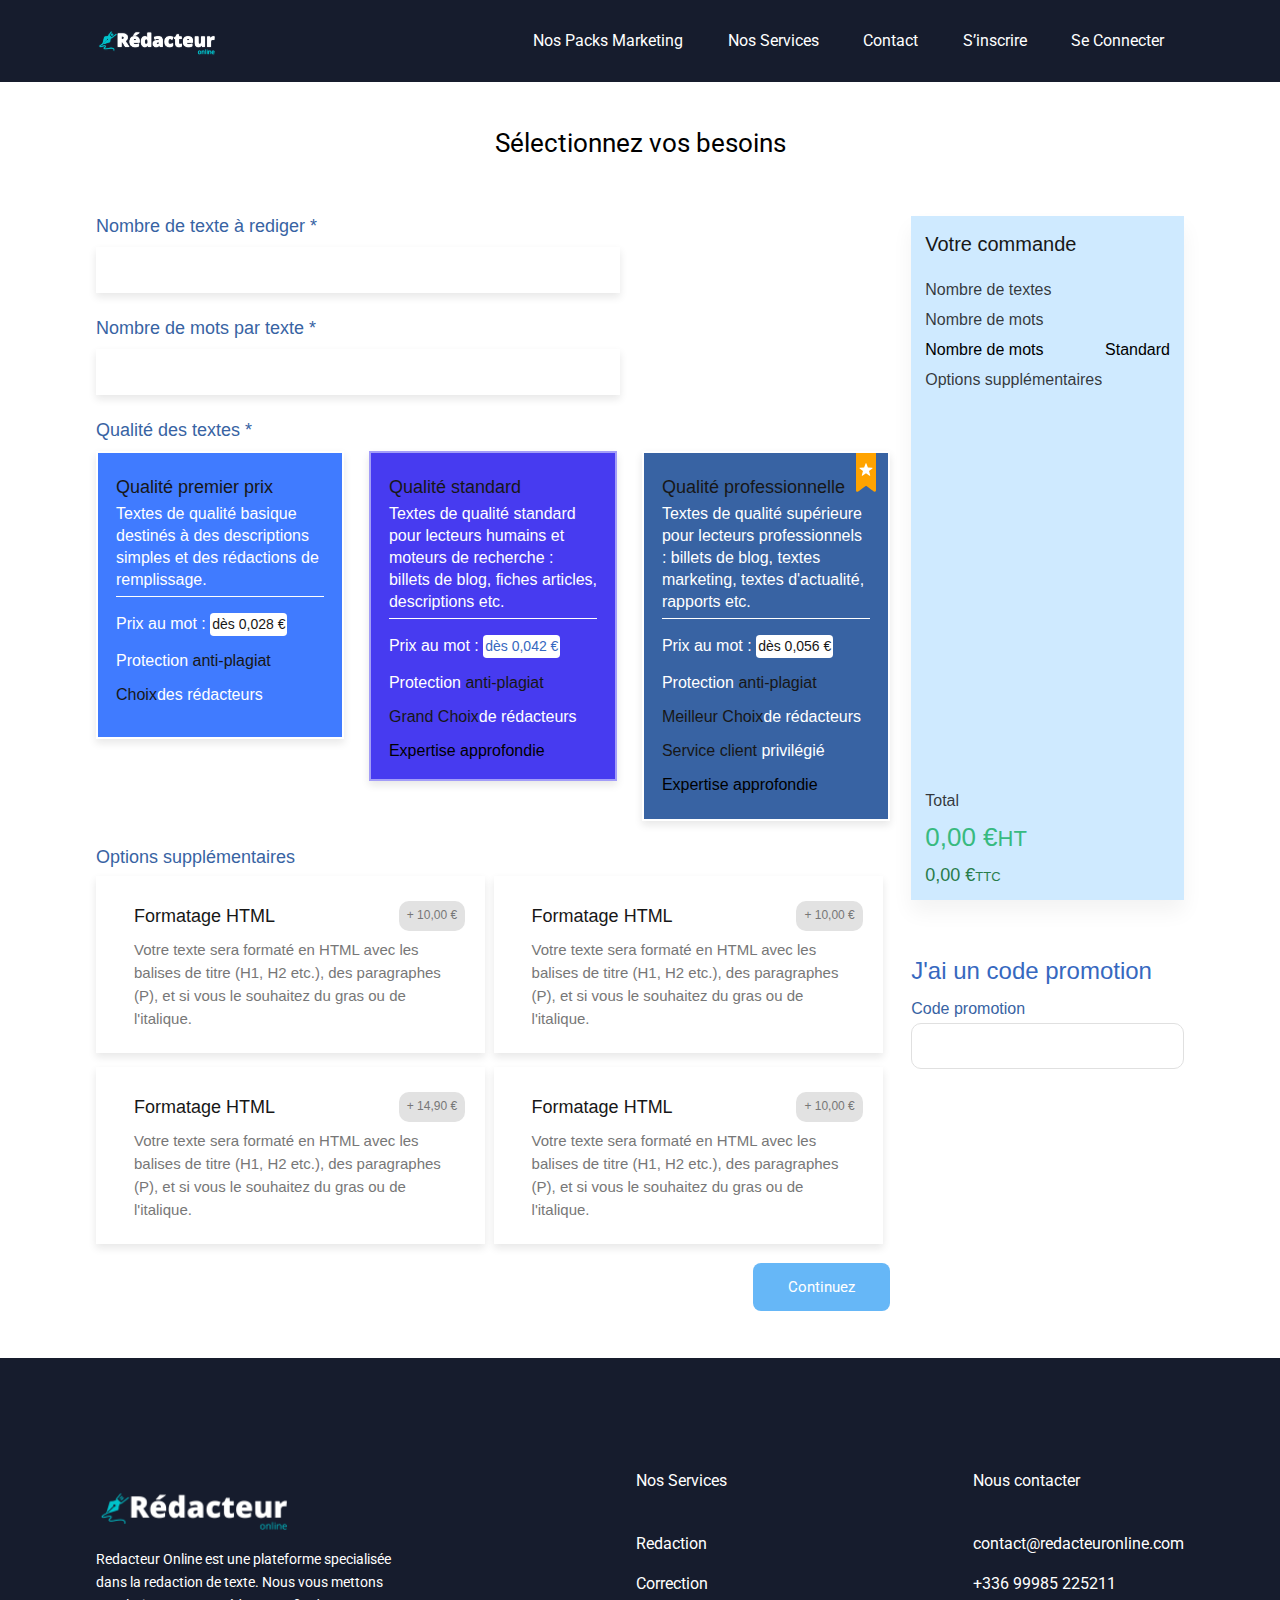
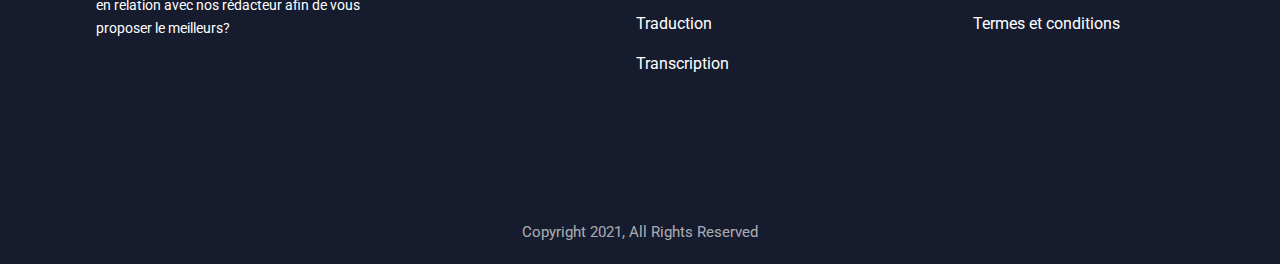
<file: Redacteur/index.html>
<!DOCTYPE html>
<html lang="en">
  <head>
    <meta charset="UTF-8" />
    <meta http-equiv="X-UA-Compatible" content="IE=edge" />
    <meta name="viewport" content="width=device-width, initial-scale=1.0" />
    <title>Rédacteur</title>
    <link rel="stylesheet" href="style.css" />
    <link rel="preconnect" href="https://fonts.googleapis.com" />
    <link rel="preconnect" href="https://fonts.gstatic.com" crossorigin />
    <link
      href="https://fonts.googleapis.com/css2?family=Roboto&display=swap"
      rel="stylesheet"
    />
  </head>
  <body>
    <!-- Header -->
    <header>
      <div class="container">
        <div class="header-content">
          <a class="brand-logo" href="index.html"
            ><img src="./images/logo.svg" alt="Brand-Logo"
          /></a>
          <ul class="navbar">
            <li><a href="#">Nos Packs Marketing</a></li>
            <li><a href="#">Nos Services</a></li>
            <li><a href="#">Contact</a></li>
            <li><a href="#">S’inscrire</a></li>
            <li><a href="#">Se Connecter</a></li>
          </ul>

          <img class="nav-icon" src="./images/icon-hamburger.svg" alt="nav-icon">
        </div>
      </div>
    </header>

    <!-- Main Container -->
    <main>
      <div class="container">
          <h1>Sélectionnez vos besoins</h3>
        <div class="main-content">
            <!-- Middle Section -->
          <section class="middle-section">
              <div class="text-input">
                  <form>
                    <label>Nombre de texte à rediger      *</label>
                    <input type="text">
                      <label>Nombre de mots par texte     *</label>
                      <input type="text">
                      <label>Qualité des textes   *</label>
                      <div class="text-cards">
                          <div class="card card-one">
                              <h3>Qualité premier prix</h3>
                              <p>Textes de qualité basique destinés à des descriptions simples et des rédactions de remplissage.</p>
                              <h4>Prix au mot :</h4>
                              <h5 class="word-price">dès 0,028 €</h5>
                              <br>
                              <h4>Protection</h4>
                              <h5>anti-plagiat</h5>
                              <br>
                              <h4 class="choice">Choix<span>des rédacteurs</span></h4>
                          </div>

                          <div class="card card-two">
                            <h3>Qualité standard</h3>
                            <p>Textes de qualité standard pour lecteurs humains et moteurs de recherche : billets de blog, fiches articles, descriptions etc.</p>
                            <h4>Prix au mot :</h4>
                            <h5 class="word-price word-price-two">dès 0,042 €</h5>
                            <br>
                            <h4>Protection</h4>
                            <h5>anti-plagiat</h5>
                            <br>
                            <h4 class="choice">Grand Choix<span>de rédacteurs</span></h4>
                            <h6>Expertise approfondie</h6>
                          </div>

                          <div class="card card-three">
                            <img src="./images/Bookmark.svg" alt="Bookmark">
                            <h3>Qualité professionnelle</h3>
                            <p>Textes de qualité supérieure pour lecteurs professionnels : billets de blog, textes marketing, textes d'actualité, rapports etc.</p>
                            <h4>Prix au mot :</h4>
                            <h5 class="word-price">dès 0,056 €</h5>
                            <br>
                            <h4>Protection</h4>
                            <h5>anti-plagiat</h5>
                            <br>
                            <h4 class="choice">Meilleur Choix<span>de rédacteurs</span></h4>
                            <br>
                            <h4 class="choice">Service client <span>privilégié</span></h4>
                            <br>
                            <h6>Expertise approfondie</h6>
                          </div>
                      </div>
                  </form>
              </div>
              <div class="additional-options">
                  <h2>Options supplémentaires</h2>
                  <div class="additional-options-cards">
                        <div class="additional-options-card">
                            <div class="additional-card-heading">
                                <h3>Formatage HTML</h3>
                                <p>+ 10,00 €</p>
                            </div>
                            <p>Votre texte sera formaté en HTML avec les balises de titre (H1, H2 etc.), des paragraphes (P), et si vous le souhaitez du gras ou de l'italique.</p>
                       </div>

                        <div class="additional-options-card">
                          <div class="additional-card-heading">
                            <h3>Formatage HTML</h3>
                            <p>+ 10,00 €</p>
                          </div>
                          <p>Votre texte sera formaté en HTML avec les balises de titre (H1, H2 etc.), des paragraphes (P), et si vous le souhaitez du gras ou de l'italique.</p>
                        </div>  

                        <div class="additional-options-card">
                          <div class="additional-card-heading">
                              <h3>Formatage HTML</h3>
                              <p>+ 14,90 €</p>
                          </div>
                          <p>Votre texte sera formaté en HTML avec les balises de titre (H1, H2 etc.), des paragraphes (P), et si vous le souhaitez du gras ou de l'italique.</p>
                        </div>

                        <div class="additional-options-card">
                          <div class="additional-card-heading">
                              <h3>Formatage HTML</h3>
                              <p>+ 10,00 €</p>
                          </div>
                          <p>Votre texte sera formaté en HTML avec les balises de titre (H1, H2 etc.), des paragraphes (P), et si vous le souhaitez du gras ou de l'italique.</p>
                        </div>

                  </div>
                  <a href="#" class="additional-options-btn">Continuez</a>
              </div>
          </section>
        
          <!-- SideBar -->
          <section class="sidebar-section">
            <div class="your-order-container">
              <div class="your-order-container-top">
                <h2>Votre commande</h2>
                <h4>Nombre de textes</h4>
                <h4>Nombre de mots</h4>
                <div class="your-order-container-top-number">
                <p>Nombre de mots</p>
                <p>Standard</p>
                </div>
                <h4>Options supplémentaires</h4>
              </div>

              <div class="your-order-container-bottom">
                <h4>Total</4>
                <h5>0,00 €<span>HT</span></h5>
                <h6>0,00 €<span>TTC</span></h6>
              </div>
            </div> 
            <div class="promo-section">
              <h3>J'ai un code promotion</h3>
              <form>
                <label>Code promotion</label>
                <input type="text">

              </form>
            </div>
          </section>
        </div>
      </div>
    </main>

    <footer>
        <div class="container">
            <div class="footer-content">
              <div class="footer-content-logo">
                <a href="index.html"><img src="./images/logo-footer.svg" alt="Brand-Logo"></a>
                <p>Redacteur Online est une plateforme specialisée dans la redaction de texte. Nous vous mettons en relation avec nos rédacteur afin de vous proposer le meilleurs?</p>
              </div>
              <ul class="footer-navbar">
                <li class="footer-ul-heading"><a href="#">Nos Services</a></li>
                <li><a href="#">Redaction</a></li>
                <li><a href="#">Correction</a></li>
                <li><a href="#">Traduction</a></li>
                <li><a href="#">Transcription</a></li>
              </ul>
              <ul>
                <li class="footer-ul-heading"><a href="#">Nous contacter</a></li>
                <li><a href="mailto:contact@redacteuronline.com">contact@redacteuronline.com</a></li>
                <li><a href="tel:+33699985225211">+336 99985 225211</a></li>
                <li><a href="#">Termes et conditions</a></li>
              </ul>
            </div>
            <p class="copyright-text">Copyright 2021, All Rights Reserved</p>
        </div>
    </footer>

    <script>
      const navIcon = document.querySelector('.nav-icon');
      const navBar = document.querySelector('.navbar');

      navIcon.addEventListener('click', function() {
        navBar.classList.toggle('show-nav');
      });

    </script>
  </body>
</html>
</file>
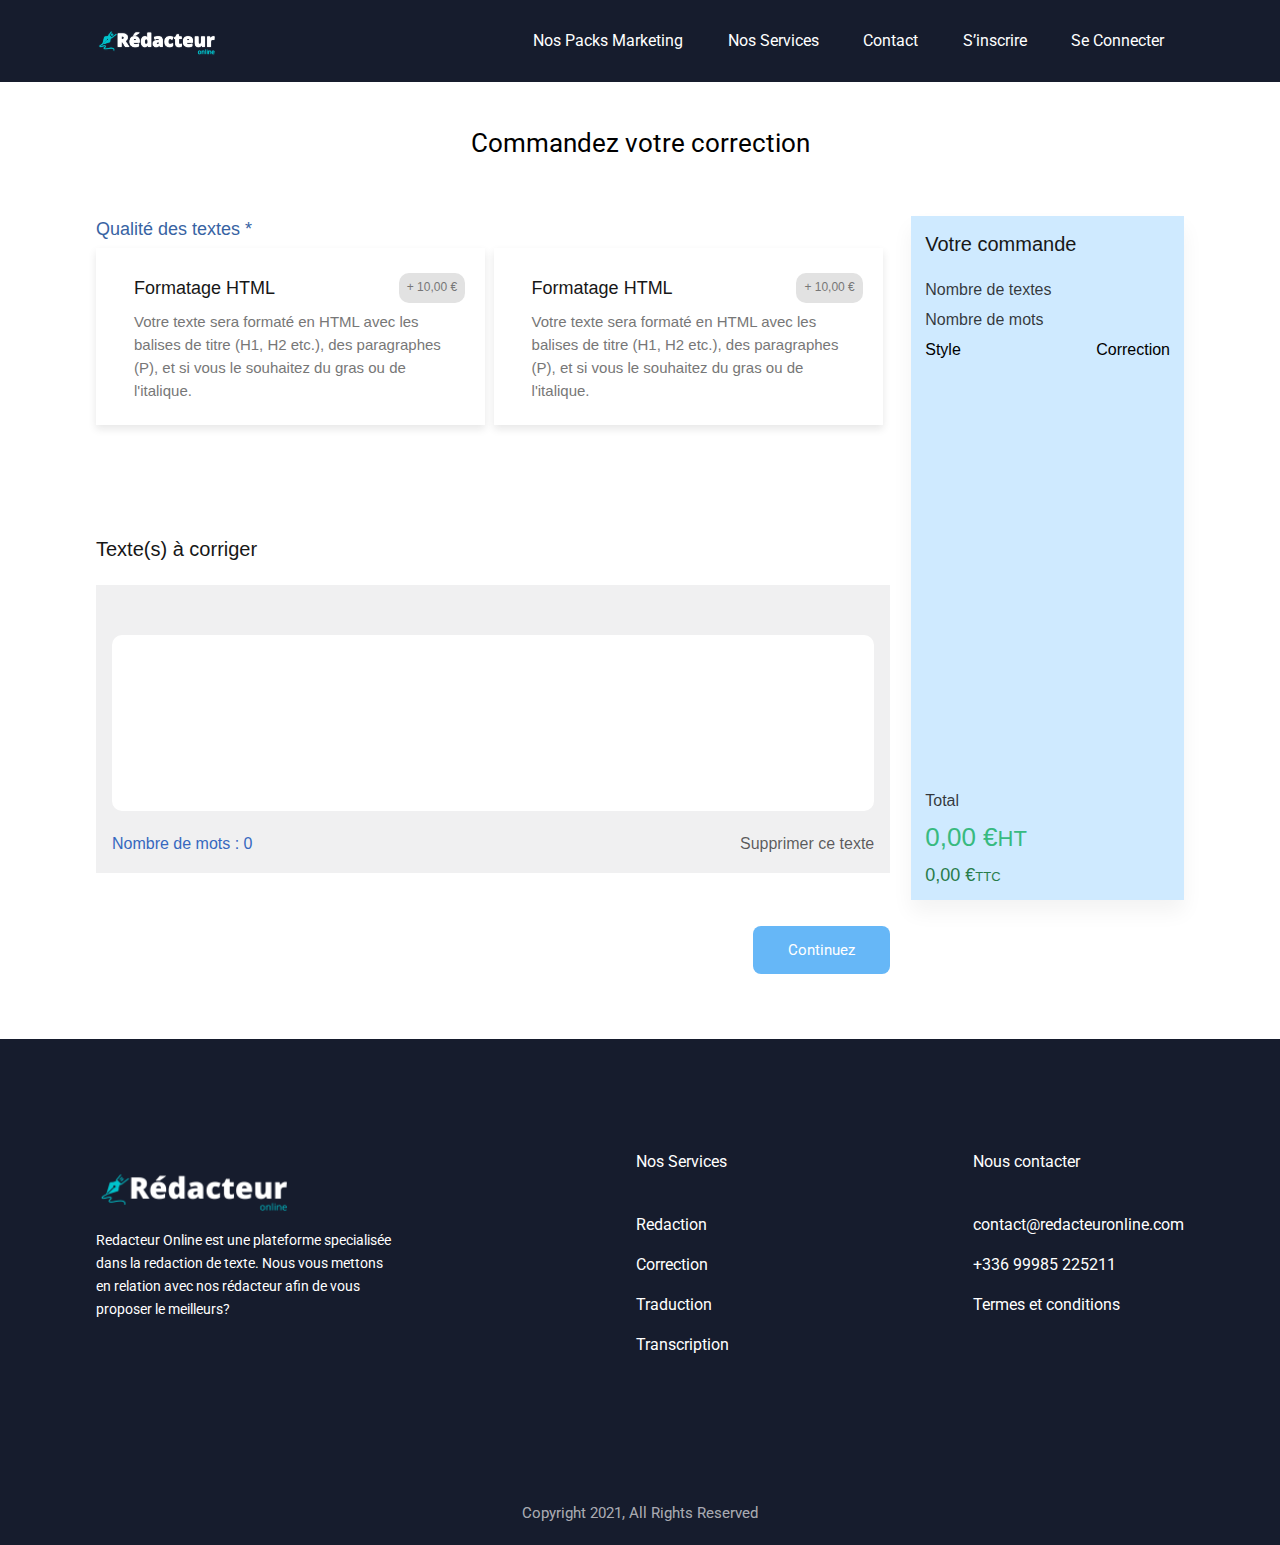
<file: Redacteur/correction.html>
<!DOCTYPE html>
<html lang="en">
  <head>
    <meta charset="UTF-8" />
    <meta http-equiv="X-UA-Compatible" content="IE=edge" />
    <meta name="viewport" content="width=device-width, initial-scale=1.0" />
    <title>Correction</title>
    <link rel="stylesheet" href="style.css" />
    <link rel="preconnect" href="https://fonts.googleapis.com" />
    <link rel="preconnect" href="https://fonts.gstatic.com" crossorigin />
    <link
      href="https://fonts.googleapis.com/css2?family=Roboto&display=swap"
      rel="stylesheet"
    />
  </head>
  <body>
    <!-- Header -->
    <header>
      <div class="container">
        <div class="header-content">
          <a class="brand-logo" href="index.html"
            ><img src="./images/logo.svg" alt="Brand-Logo"
          /></a>
          <ul class="navbar">
            <li><a href="#">Nos Packs Marketing</a></li>
            <li><a href="#">Nos Services</a></li>
            <li><a href="#">Contact</a></li>
            <li><a href="#">S’inscrire</a></li>
            <li><a href="#">Se Connecter</a></li>
          </ul>

          <img class="nav-icon" src="./images/icon-hamburger.svg" alt="nav-icon">
        </div>
      </div>
    </header>

    <!-- Main Container -->
    <main>
      <div class="container">
          <h1>Commandez votre correction</h3>
        <div class="main-content">
            <!-- Middle Section -->
          <section class="middle-section">
              <div class="additional-options">
                  <h2>Qualité des textes *</h2>
                  <div class="additional-options-cards">
                        <div class="additional-options-card">
                            <div class="additional-card-heading">
                                <h3>Formatage HTML</h3>
                                <p>+ 10,00 €</p>
                            </div>
                            <p>Votre texte sera formaté en HTML avec les balises de titre (H1, H2 etc.), des paragraphes (P), et si vous le souhaitez du gras ou de l'italique.</p>
                       </div>

                        <div class="additional-options-card">
                          <div class="additional-card-heading">
                            <h3>Formatage HTML</h3>
                            <p>+ 10,00 €</p>
                          </div>
                          <p>Votre texte sera formaté en HTML avec les balises de titre (H1, H2 etc.), des paragraphes (P), et si vous le souhaitez du gras ou de l'italique.</p>
                        </div>  
                  </div>
              </div>
              <div class="textbox">
                  <h3>Texte(s) à corriger</h3>
                <div class="form-area">
                  <form>
                    <textarea></textarea>
                  </form>
                  <div class="textbox-number">
                    <p class="textbox-number-zero">Nombre de mots : 0</p>
                    <p>Supprimer ce texte</p>
                  </div>
                </div>
              </div>
              <a href="#" class="additional-options-btn text-area-btn">Continuez</a>
          </section>
        
          <!-- SideBar -->
          <section class="sidebar-section">
            <div class="your-order-container">
              <div class="your-order-container-top">
                <h2>Votre commande</h2>
                <h4>Nombre de textes</h4>
                <h4>Nombre de mots</h4>
                <div class="your-order-container-top-number">
                <p>Style</p>
                <p>Correction</p>
                </div>
              </div>

              <div class="your-order-container-bottom">
                <h4>Total</4>
                <h5>0,00 €<span>HT</span></h5>
                <h6>0,00 €<span>TTC</span></h6>
              </div>
            </div> 
          </section>
        </div>
      </div>
    </main>

    <footer>
        <div class="container">
            <div class="footer-content">
              <div class="footer-content-logo">
                <a href="index.html"><img src="./images/logo-footer.svg" alt="Brand-Logo"></a>
                <p>Redacteur Online est une plateforme specialisée dans la redaction de texte. Nous vous mettons en relation avec nos rédacteur afin de vous proposer le meilleurs?</p>
              </div>
              <ul class="footer-navbar">
                <li class="footer-ul-heading"><a href="#">Nos Services</a></li>
                <li><a href="#">Redaction</a></li>
                <li><a href="#">Correction</a></li>
                <li><a href="#">Traduction</a></li>
                <li><a href="#">Transcription</a></li>
              </ul>
              <ul>
                <li class="footer-ul-heading"><a href="#">Nous contacter</a></li>
                <li><a href="mailto:contact@redacteuronline.com">contact@redacteuronline.com</a></li>
                <li><a href="tel:+33699985225211">+336 99985 225211</a></li>
                <li><a href="#">Termes et conditions</a></li>
              </ul>
            </div>
            <p class="copyright-text">Copyright 2021, All Rights Reserved</p>
        </div>
    </footer>

    <script>
      const navIcon = document.querySelector('.nav-icon');
      const navBar = document.querySelector('.navbar');

        navIcon.addEventListener('click', function() {
        navBar.classList.toggle('show-nav');
      });

    </script>
  </body>
</html>
</file>
<file: Redacteur/style.css>
/* Resets */
* {
    padding: 0;
    margin: 0;
    box-sizing: border-box;
}

/* Global */

body {
    font-family: Arial, Helvetica, sans-serif;
    font-size: 16px;
}

.container {
    width: 85%;
    margin: 0 auto;
}

@media (max-width: 1279px) {
    .container {
        width: 90%;
    }
}

/* Header */

header {
    background-color: #161C2D;
    height: 82px;
}

.header-content {
    display: flex;
    flex-direction: row;
    justify-content: space-between;
    align-items: center;
}

.header-content ul {
    list-style: none;
}

.header-content ul li {
    display: inline;
    line-height: 82px;
}

.header-content ul li a {
    text-decoration: none;
    color: #fff;
    padding: 0 20px;
    font-family: 'Roboto', sans-serif;
}

.header-content ul li a:hover {
    color: rgb(182, 180, 180);
}

.nav-icon {
    display: none;
}

@media (max-width: 954px) {
    .navbar {
        display: block;
        position: absolute;
        top: 82px;
        left: 0;
        width: 100%;
        opacity: -2;
        transition: 0.2s ease-in;
    }

    .show-nav {
        opacity: 1;
    }

    .header-content ul li {
        display: block;
        background: #161C2D;
        line-height: 50px;
        border-bottom: 1px solid #7a7474;
    }

    .header-content ul li a {
        padding: 0 20px;
    }

    .nav-icon {
        display: block;
        position: absolute;
        right: 5%;
        top: 35px;
        cursor: pointer;
    }

    .header-content a {
        padding-top: 18px;
    }

}


/* Main Section */

main {
    margin-top: 47px;
}

.main-content {
    display: flex;
}

main h1 {
    font-size: 26px;
    font-weight: 400;
    line-height: 29px;
    font-family: 'Roboto', sans-serif;
    text-align: center;
    margin-bottom: 58px;
    width: 21.96%  63%;
}

.middle-section {
    width: 73%;
}

.text-input form input,
.text-input form label {
    display: block;
}

.text-input label {
    font-size: 18px;
    color: #3863A3;
    margin-bottom: 10px;
}

.text-input input {
    width: 66%;
    height: 46px;
    border: none;
    outline: none;
    box-shadow: 0px 4px 8px 0px #1717171A;
    padding: 0 20px;
    margin-bottom: 25px;
}

.text-input input:focus {
    border: 1px rgb(31, 28, 28) solid;
    border-radius: 6px;
}

@media  (max-width: 960px) {
    .main-content {
        display: flex;
        flex-direction: column;
    }

    .middle-section {
        width: 100%;
    }

    .text-input input {
        width: 100%;
    }

    .text-input input:focus {
        border: 1px rgb(31, 28, 28) solid;
        border-radius: 6px;
    }
}

/* cards */

.text-cards {
    display: flex;
    justify-content: space-between;
    margin-bottom: 23px;
}

.card {
    width: 31.27%;
    background-color: #407BFF;
    padding: 18px;
    box-shadow: 0px 4px 8px 0px #1717171A;
    border: 2px solid #fff;
}

.card h3 {
    color: #171717;
    font-size: 18px;
    font-weight: 400;
    line-height: 32px;
}

.card p {
    color: #fff;
    font-size: 16px;
    font-weight: 400;
    line-height: 22px;
    border-bottom: 1px solid #fff;
    padding-bottom: 5px;
    margin-bottom: 16px;
}

.card h4 {
    font-size: 16px;
    font-weight: 400;
    line-height: 19px;
    color: #fff;
    display: inline-block;
    margin-bottom: 15px !important;
}
.card h5 {
    color: #171717;
    font-size: 16px;
    font-weight: 400;
    line-height: 19px;
    display: inline-block;
    margin-bottom: 15px !important;
}

.word-price {
    padding: 2px;
    background-color: #fff;
    color: #171717;
    font-size: 14px !important;
    font-weight: 400;
    display: inline;
    border-radius: 3.75px;
}

.word-price-two {
    color: #3668BF !important;
}

.choice {
    color: #171717 !important;
}

.card span {
    color: #fff !important;
}

.card h6 {
    font-size: 16px;
    font-weight: 400;
    line-height: 19px;
}

.card-one {
    height: 70%;
}

.card-two {
    background-color: #473BF0;
    height: 330px;
    border: 2px solid #FFFFFF80;
}

.card-three {
    background-color: #3863A3;
    height: 370px;
    position: relative;
}

.card-three img {
    position: absolute;
    top: 0;
    right: 12.5px;
    cursor: pointer;
}

@media (max-width: 1279px) {
    
    .card-two {
        height: 80%;
    }
    
    .card-three {
        height: 90%;
    }
}

@media (max-width: 960px) {
    .text-cards {
        flex-direction: column;
        align-items: center;
    }

    .card {
        width: 100%;
        margin-bottom: 20px;
    }

    .card-two {
        height: 60%;
    }
    
    .card-three {
        height: 90%;
    }
}

/* Additional Options */

.additional-options {
    margin-bottom: 100px;
}

.additional-options h2 {
    color:#3863A3;
    font-size: 18px;
    font-weight: 400;
    line-height: 26px;
    margin-bottom: 6px;
}

.additional-options-card {
    display: inline-block;
    width: 49%;
    padding: 23px 18px 21px 36px;
    box-shadow: 0px 4px 8px 0px #1717171A;
    border: 2px solid #FFFFFF;
    margin-right: .5%;
    margin-bottom: 14px;
}

.additional-card-heading {
    display: flex;
    justify-content: space-between;
    align-items: center;
    margin-bottom: 7px;
}

.additional-options-card h3 {
    font-size: 18px;
    font-weight: 400;
    line-height: 26px;
    color: #171717;
}

.additional-card-heading p {
    font-size: 12px;
    background-color:#E2E2E2;
    text-align: center;
    padding: 3px 8px 4px 8px;
    border-radius: 10px;
}

.additional-options-card  {
    font-size: 15px;
    line-height: 23px;
    color: #777777;
}

.additional-options-btn {
    background: #66B7F7;
    color: #fff;
    text-decoration: none;
    box-shadow: 0px 0px 0px 0px #80808029;
    border-radius: 8px;
    font-family: 'Roboto', sans-serif;
    font-size: 15px;
    padding: 15px 35px;
    float: right;
    margin-top: 5px;
}

@media (max-width: 767px) {
    .additional-options-card {
        display: inline-block;
        width: 100%;
        margin-bottom: 20px;
    }
}

/* SideBar Section */

.sidebar-section {
    width: 27%;
}

.your-order-container {
    height: 684px;
    background: #CFEAFF;
    margin-left: 21px;
    padding: 17px 14px 14px 14px;
    display: flex;
    flex-direction: column;
    justify-content: space-between;
    margin-bottom: 57px;
    box-shadow: 0px 12px 20px 0px #1717170D;
}

.your-order-container h2 {
    font-size: 20px;
    font-weight: 400;
    color: #171717;
    margin-bottom: 25px;
}

.your-order-container h4 {
    color: rgba(23, 23, 23, 0.86);
    margin-bottom: 12px;
    font-size: 16px;
    font-weight: 400;
}

.your-order-container-top-number {
    display: flex;
    justify-content: space-between;
    margin-bottom: 12px;
}

.your-order-container h5 {
    font-size: 26px;
    font-weight: 400;
    color: #38BA80;
    margin-bottom: 12px;
}

.your-order-container h5 span {
    font-size: 22px;
    font-weight: 400;
}

.your-order-container h6 {
    font-size: 18px;
    font-weight: 400;
    color: #287C4A;

}

.your-order-container h6 span {
    font-size: 13px;
    font-weight: 400;
} 

@media (max-width: 960px) {
    .sidebar-section {
        width: 100%;
        margin-bottom: 40px;
    }

    .your-order-container {
        height: 400px;
        width: 100%;
        margin-left: 0px;
    }
}

/* Promo Section */

.promo-section {
    margin-left: 21px;
}

.promo-section h3 {
    font-size: 24px;
    font-weight: 400;
    color: #3668BF;
    margin-bottom: 15px;
}

.promo-section label {
    display: block;
    font-size: 16px;
    font-weight: 400;
    color: #3863A3;
    margin-bottom: 5px;
}

.promo-section input {
    border: 1px solid #E0E0E0;
    border-radius: 10px;
    height: 46px;
    width: 100%;
    outline: none;
    padding: 0 20px;
}



/* Footer */

footer {
    font-family: 'Roboto', sans-serif;
    background: #161C2D;
}

.footer-content {
    display: flex;
    justify-content: space-between;
    padding: 110px 0px 110px 0px;
}

.footer-content-logo p {
    font-size: 14px;
    line-height: 23px;
    color: #fff;
    width: 295px;
}

.footer-content ul li  {
    padding-bottom: 14px;
    list-style: none;
}

.footer-content ul li a {
    color: #fff;
    text-decoration: none;
    font-size: 16px;
    line-height: 26px;
}

.footer-content ul li a:hover {
    color: rgb(182, 180, 180);
}

.copyright-text {
    height: 63px;
    background: #161C2D;
    color: rgba(255, 255, 255, 0.65);
    text-align: center;
    line-height: 63px;
    font-size: 15px;
}

.footer-ul-heading {
    margin-bottom: 37px;
    padding-bottom: 0px !important;
}

@media (max-width: 960px) {
    .footer-content {
        display: flex;
        flex-direction: column;
        align-items: center;
        text-align: center;
        padding: 70px 70px 20px 70px;
    }

    .footer-content-logo p {
        width: 300px;
        margin-bottom: 50px;
    }

    .footer-content ul  {
        margin-bottom: 30px;
    }
}


/* Correction Page */
.main-content .textbox {
    margin-top: 76px;
    margin-bottom: 48px;
}

.textbox h3 {
    color: #171717;
    font-size: 20px;
    font-weight: 400;
    line-height: 20px;
    margin-bottom: 26px;
}

.form-area {
    background: rgba(58, 65, 75, 0.08);
    width: 100%;
    height: auto;
    padding: 50px 16px 20px 16px;
}

.textbox textarea {
    width: 100%;
    padding: 20px 20px 126px 20px;
    margin-bottom: 20px;
    width: 100%;
    outline: none;
    border: none;
    border-radius: 10px;
    resize: none;
}

.textbox-number {
    display: flex;
    justify-content: space-between;
}

.textbox-number p {
    font-size: 16px;
    font-weight: 400;
    color: rgba(23, 23, 23, 0.7);
}

.textbox-number-zero {
    color: rgba(54, 104, 191, 1) !important;
}

.text-area-btn {
    margin-bottom: 65px;
}

@media (max-width: 356px) {
    .textbox-number p {
        font-size: 14px;
    }
}
</file>
